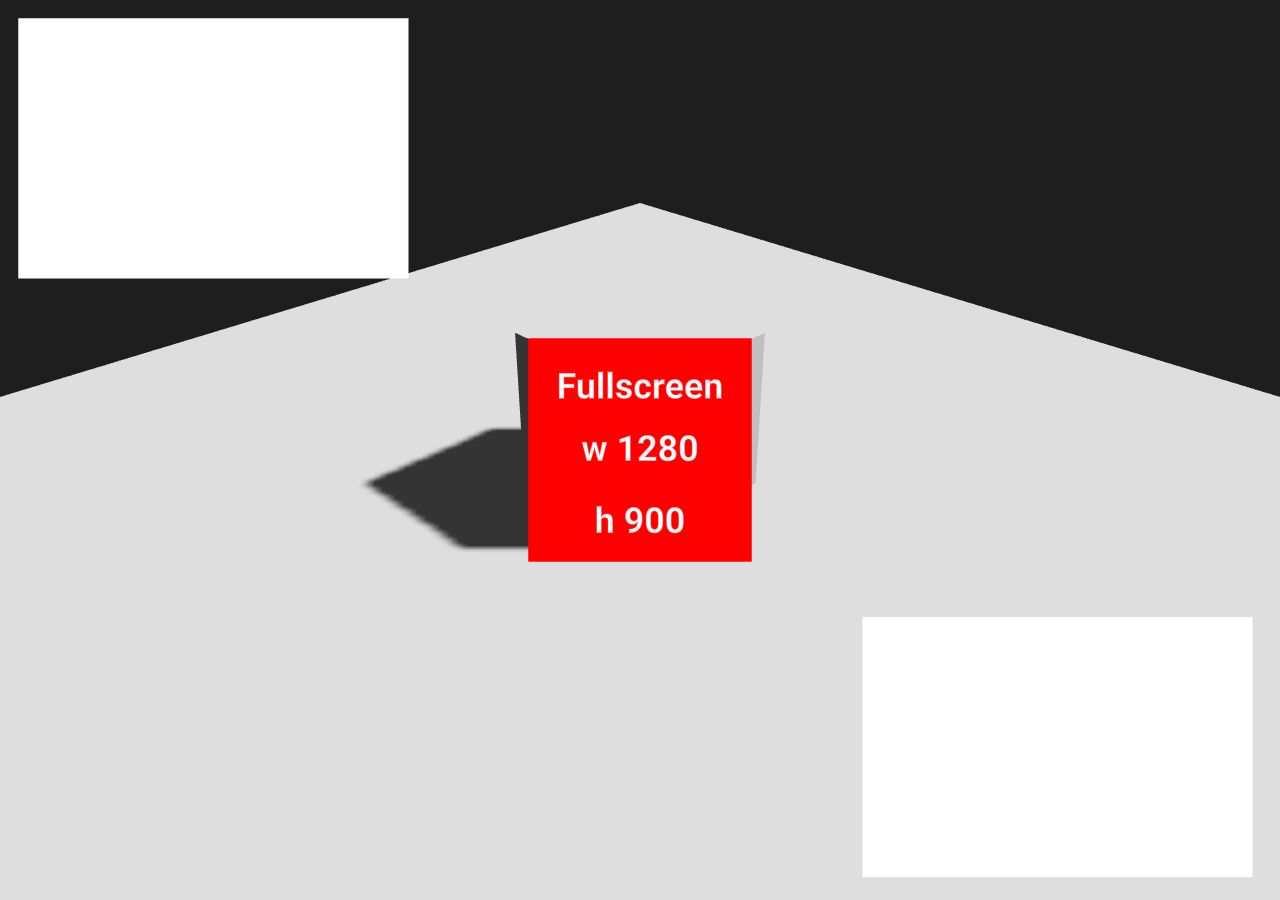
<file: no-iframe/index.html>
<!doctype html>
<html>
<head>
    <meta name='viewport' content='width=device-width, initial-scale=1, maximum-scale=1, minimum-scale=1, user-scalable=no' />
    <meta charset='utf-8'>
    <link rel="stylesheet" type="text/css" href="styles.css">
    <link rel="manifest" href="manifest.json">
    <style></style>
    <title>iOS landscape hack</title>
    <script src="playcanvas-stable.min.js"></script>
    <script src="__settings__.js"></script>
</head>
<body>
    <script src="__start__.js"></script>
    <script src="__loading__.js"></script>
</body>
</html>
</file>
<file: no-iframe/styles.css>
html {
    /* height: 100%; */
    background-color: #1d292c;
}
body {
    margin: 0;
    /*max-height: 100%;
    height: 100%; */
    /* overflow: hidden; */
    background-color: #1d292c;
    font-family: Helvetica, arial, sans-serif;
    /* position: relative;
    width: 100%; */

    -webkit-tap-highlight-color: transparent;
}

#application-canvas {
    display: block;
    position: absolute;
    top: 0;
    left: 0;
    right: 0;
    bottom: 0;
}
#application-canvas.fill-mode-NONE {
    margin: auto;
}
#application-canvas.fill-mode-KEEP_ASPECT {
    width: 100%;
    height: auto;
    margin: 0;
}
#application-canvas.fill-mode-FILL_WINDOW {
    width: 100%;
    height: 100%;
    margin: 0;
    height: -webkit-fill-available;
}

canvas:focus {
    outline: none;
}
</file>
